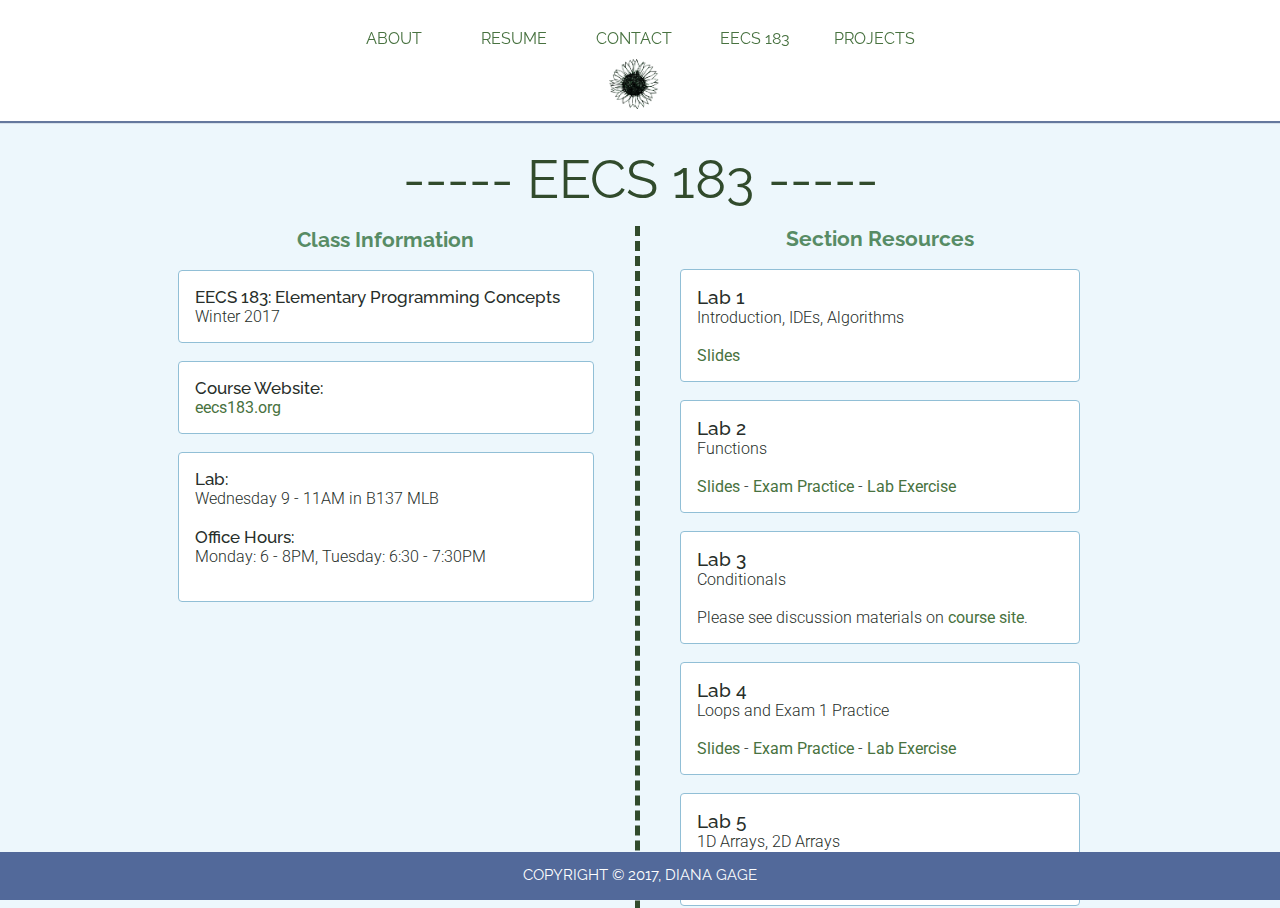
<file: eecs183/index.html>
<!DOCTYPE html>

<html>
	<head>
		<link href='http://fonts.googleapis.com/css?family=Lobster+Two|Amaranth:400,400italic|Oleo+Script|Seaweed+Script|Crushed|Codystar|Elsie|Palanquin|Work+Sans|Merriweather:300,400,400italic|Arimo|Raleway:400,600,500|Merriweather+Sans:400,300|Roboto:400,300,100|Arimo' rel='stylesheet' type='text/css'>
		<link rel="stylesheet" type="text/css" href="style.css">
		<link rel="stylesheet" type="text/css" media="(max-device-width: 650px)" href="mobile.css" />
		

		
		
		<title>Diana Gage - EECS 183</title>
	</head>

	<div id="nav">
	        <center>
	        <div id="navwrap">
	        <ul>
			    <li><a href="/~drgage/#About" class="smoothScroll">ABOUT</a></li>
			    <li><a href="/~drgage/#Resume" class="smoothScroll">RESUME</a></li>
			    <li><a href="/~drgage/#Contact" class="smoothScroll">CONTACT</a></li>
			    <li><a href="/~drgage/eecs183/">EECS 183</a></li>
			    <li><a href="/~drgage/projects/">PROJECTS</a></li>

	           
	        </ul><br>

	        <a href="/~drgage/" class="scrollToTop"><img id="sunflower" src="sunflower.png" style="width:50px;height:50px;" alt="Sunflower"></a></center>

	 		</div>
	        </center>    
	    </div>

	<body><center>
	<div id="text_area">
	    <br><br><br><br><br><br>

	    <center>
	    	<div id="top"></div>
	    	<strong id="title">----- EECS 183 -----</strong>
	  <br>
	        <div class="content">
	        <div id="wrapper1"><div id="sidetwo">
	        	<center><strong id="even_bigger">Section Resources</strong></center><br>
	        	<div class="box">
	        		<strong id="heading2">Lab 1</strong><br>
	        		Introduction, IDEs, Algorithms<br><br>
	        		<a href="/~drgage/eecs183/1/Week_1.pdf">Slides</a> 
	        	</div><br>

				<div class="box">
	        		<strong id="heading2">Lab 2</strong><br>
	        		Functions<br><br>
	        		<a href="/~drgage/eecs183/3/Week_3.pdf">Slides</a> - <a href="/~drgage/eecs183/3/lab2.pdf">Exam Practice</a> - <a href="/~drgage/eecs183/3/lab2.cpp.zip">Lab Exercise</a>
	        	</div><br>	 

	        	<div class="box">
	        		<strong id="heading2">Lab 3</strong><br>
	        		Conditionals<br><br>
	        		Please see discussion materials on <a href="https://eecs183.org/resources/sections/">course site</a>.
	        	</div><br>	 

	        	<div class="box">
	        		<strong id="heading2">Lab 4</strong><br>
	        		Loops and Exam 1 Practice<br><br>
	        		<a href="/~drgage/eecs183/5/Lab_4.pdf">Slides</a> - <a href="/~drgage/eecs183/5/lab4.pdf">Exam Practice</a> - <a href="/~drgage/eecs183/5/lab4.cpp.zip">Lab Exercise</a>
	        	</div><br>	

	        	<div class="box">
	        		<strong id="heading2">Lab 5</strong><br>
	        		1D Arrays, 2D Arrays<br><br>
	        		Please see discussion materials on <a href="https://eecs183.org/resources/sections/">course site</a>.
	        	</div><br>	  

	        	<div class="box">
	        		<strong id="heading2">Lab 6</strong><br>
	        		Classes, File I/O<br><br>
	        		<a href="/~drgage/eecs183/6/Lab_6.pdf">Slides</a> - <a href="/~drgage/eecs183/6/lab6.pdf">Exam Practice</a> - <a href="/~drgage/eecs183/6/lab6.zip">Lab Exercise</a>
	        	</div><br>	  

	        	<div class="box">
	        		<strong id="heading2">Lab 7</strong><br>
	        		More Classes Practice<br><br>
	        		<a href="/~drgage/eecs183/7/Lab_7.pdf">Slides</a> - <a href="/~drgage/eecs183/7/lab7.pdf">Exam Practice</a> - <a href="/~drgage/eecs183/7/lab7.zip">Lab Exercise</a> - <a href="/~drgage/eecs183/7/Basketball_Team.zip">Our Class (BasketballTeam)</a> 
	        	</div><br>	 

	        	<div class="box">
	        		<strong id="heading2">Lab 8</strong><br>
	        		Github and Final Projects<br><br>
	        		<a href="/~drgage/eecs183/8/Lab_8.pdf">Slides</a> 
	        	</div><br>	

	        	<div class="box">
	        		<strong id="heading2">Lab 9</strong><br>
	        		Introduction to Python<br><br>
	        		<a href="/~drgage/eecs183/9/Lab_9.pdf">Slides</a> - <a href="/~drgage/eecs183/9/lab9.zip">Lab Exercise</a>
	        	</div><br>   
				<div class="box">
	        		<strong id="heading2">Lab 10</strong><br>
	        		Girls in Tech<br><br>
	        		<a href="/~drgage/eecs183/10/GirlsinTech.pdf">Slides</a> 
	        	</div><br>       	

	        </div>

	        <div id="sideone">
	        	<center><strong id="even_bigger">Class Information</strong></center><br>
	        	<div class="box">
		        	<strong id="heading">EECS 183: Elementary Programming Concepts</strong><br>
		        	Winter 2017<br>
	        	</div>

	        	<br>

	        	<div class="box">
		        	<strong id="heading">Course Website:</strong><br>
		        	<a href="https://eecs183.org/">eecs183.org</a><br>
		        </div>

	        	<br>
	        	
	        	<div class="box">
		        	<strong id="heading">Lab:</strong><br>
		        	Wednesday 9 - 11AM in B137 MLB<br><br>
		        	<strong id="heading">Office Hours:</strong><br>
		        	Monday: 6 - 8PM, Tuesday: 6:30 - 7:30PM<br><br>
	        	</div>
	        </div></div></center>
	        

	        
	        <br><br>

	        
	<div id="grass"><img src="grassy.png" style="height:100px;" alt="grass"></div>

	</div></div></center>



	<div id="footer">
		<center>COPYRIGHT © 2017, DIANA GAGE</center>
	</div>

	</body>
</html>
</file>
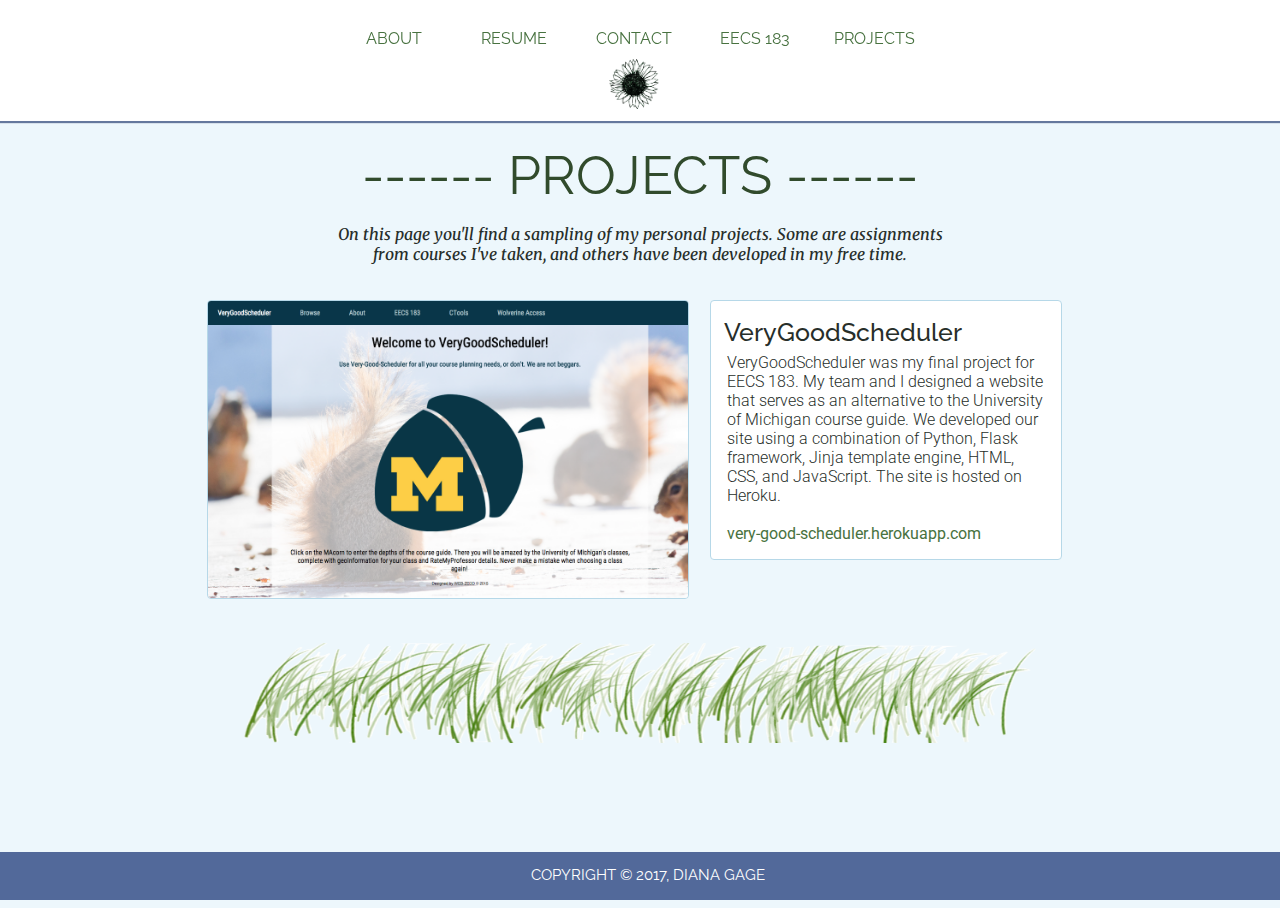
<file: projects/index.html>
<!DOCTYPE html>

<html>
	<head>
		<meta name="viewport" content="width=device-width, initial-scale=1, maximum-scale=1">
		<link href='http://fonts.googleapis.com/css?family=Lobster+Two|Amaranth:400,400italic|Oleo+Script|Seaweed+Script|Crushed|Codystar|Elsie|Palanquin|Work+Sans|Merriweather:300,400,400italic|Arimo|Raleway:400,600,500|Merriweather+Sans:400,300|Roboto:400,300,100|Arimo' rel='stylesheet' type='text/css'>
		<link rel="stylesheet" type="text/css" media="screen and (min-width: 800px)" href="style.css">
		<link rel="stylesheet" type="text/css" media="screen and (min-width: 1900px)" href="larger_desktop.css" />
		<link rel="stylesheet" type="text/css" media="(max-device-width: 650px)" href="mobile.css" />

		<title>Diana Gage - Projects</title>
	</head>


	
	<div id="nav" class="zoom">
	        <center>
	        <div id="navwrap">
	        <ul>
			    <li><a href="/~drgage/#About" class="smoothScroll">ABOUT</a></li>
			    <li><a href="/~drgage/#Resume" class="smoothScroll">RESUME</a></li>
			    <li><a href="/~drgage/#Contact" class="smoothScroll">CONTACT</a></li>
			    <li><a href="/~drgage/eecs183/">EECS 183</a></li>
			    <li><a href="/~drgage/projects/">PROJECTS</a></li>

	           
	        </ul><br>

	        <center><a href="/~drgage/" class="scrollToTop"><img id="sunflower" src="sunflower.png" style="width:50px;height:50px;" alt="Sunflower"></a></center>

	 		</div>
	        </center>    
	</div></div>

	
	<body>	

		<div id="text_area" class="zoom">
		<br><br><br><br><br><br>
			<div id="top"></div>
			<div class= "title">------ PROJECTS ------</div><br>

			<i id="about_me" class="zoom">On this page you'll find a sampling of my personal projects. Some are assignments <br> from courses I've taken, and others have been developed in my free time.</i>
		<br><br><br>
			
			<a href="https://very-good-scheduler.herokuapp.com/"><img src="Home_Page.png" id="image" style="width:480px;"></a>
			
			<div id="sidetwo" class="zoom">
				<div class="box">
	        		<strong id="heading">VeryGoodScheduler</strong><br>
	        			<div id="break"></div>
	        			VeryGoodScheduler was my final project for EECS 183. My team and I designed a website that serves as an alternative to the University of Michigan course guide. We developed our site using a combination of Python, Flask framework, Jinja template engine, HTML, CSS, and JavaScript. The site is hosted on Heroku.<br><br>
	        			
	        			
	        			<a href="https://very-good-scheduler.herokuapp.com/">very-good-scheduler.herokuapp.com</a>
	        	</div>
	        </div><br>

	    <center><img src="grassy.png" style="height:100px;" alt="grass" id="grass"></center>

		</div>
<br><br><br><br><br><br><br>
		

	<div id="footer">
		<center>COPYRIGHT © 2017, DIANA GAGE</center>
	</div>

	</body>
</html>
</file>
<file: eecs183/style.css>
body {
	overflow-x: hidden;
	overflow-y: hidden; 
	background-color: #EDF7FC;
}

.content {
	max-width: 75em;
	z-index: 100;
}

#text_area {
	width: 100%;
	height: 100%;
	z-index: -400;
	left: 0;
	right: 0;
	position: absolute;
	text-align: center;
	overflow-x: hidden;
	overflow-y: auto;
	clear: both;
}

#nav {
	background-color: white;
	position: fixed;
	top: 0;
	left: 0;
	z-index: 100;
	border-top: 0;
	width: 100%;
	box-shadow: 1px 1px 1px 1px #65789D;
	text-align: center;
	overflow-x: hidden;
}

#navwrap {
	height: 5.75em;
	position: static;
	margin-bottom: 0;
}

#nav ul {
	float: none;
	text-align: center;
	margin-top: 1.8em;
	vertical-align: top;
	position: static;
	margin-left: -3.2em;
}

#nav li {
	display: inline-block;
	width: 9%;
	list-style-type: none;
	text-align: center;
	position: static;
	float: none;
}

#nav li a {
	text-decoration: none;
	color: #487240;
	font-family: 'Raleway', sans-serif;
}

#nav li a:hover {
	text-decoration: none;
	color: #6F9E65;
}

#nav li a:visited {
	text-decoration: none;
}

#nav #sunflower {
	margin-top: -1.4em;
	margin-left: -.75em;
	float: center;
	text-align: center;
}

#sideone {
	margin-left: 6em;
	overflow-x: hidden;
	width: 26em;
	text-align: left;
	color: #272E2A;
	display: inline-block;
	margin-top: 1.05em;
	margin-bottom: 3em;
}

.box {
	border: 1.5px solid #91BFD6;
	border-radius: 4px;
	padding: 1em;
	font-family: 'Roboto', sans-serif;
	font-size: 12pt;
	background-color: white;
	text-align: left;
	color: #272E2A;
	font-weight: 300;
}

.box a {
	text-decoration: none;
	color: #487240;
	font-weight: 400;
}

.box a:hover {
	color: #6F9E65;
}

#sidetwo {
	margin-right: 10em;
	width: 25em;
	padding-left: 2.5em;
	float: right;
	overflow-x: hidden;
	border-left: 5px dashed #314B2C;
	text-align: center;
	padding-bottom: 2em;
	margin-top: 1em;
}

#footer {
	bottom: 0;
	margin: auto;
	margin-top: 2.6em;
	margin-bottom: 0em;
	margin-left: -1.55em;
	position: absolute;
	padding: 1em;
	width: 100%;
	background-color: #52699A;
	height: 1.3em;
	text-align: center;
	font-family: 'Raleway', sans-serif;
	color: white;
	font-size: 11pt;
}

#heading {
	font-size: 13pt;
	font-weight: 500;
	font-family: 'Raleway', sans-serif;
}

#heading2 {
	font-size: 14pt;
	font-weight: 500;
	font-family: 'Raleway', sans-serif;
}

#even_bigger {
	font-size: 16pt;
	color: #578C65;
	font-family: 'Raleway', sans-serif;
}

#title {
	font-family: 'Raleway', sans-serif;
	font-size: 40pt;
	font-weight: 400;
	color: #314B2C;
}

#top {
	height: 2em;
}

#grass {
	margin-bottom: 4em;
	position: static;
	z-index: -100;
}
</file>
<file: eecs183/mobile.css>
body {
	overflow-x: hidden;
	background-color: #EDF7FC;
}

#text_area {
	width: 100%;
	z-index: -400;
	left: 0;
	right: 0;
	position: absolute;
	text-align: center;
	overflow-x: hidden;
	overflow-y: auto;
	clear: both;
}

#nav {
	background-color: white;
	position: fixed;
	top: 0;
	left: 0;
	z-index: 100;
	border-top: 0;
	width: 100%;
	box-shadow: 1px 1px 1px 1px #65789D;
	text-align: center;
	overflow-x: hidden;
}

#navwrap {
	height: 5.75em;
	position: static;
	margin-bottom: 0;
}

#nav ul {
	float: none;
	text-align: center;
	margin-top: 1.8em;
	vertical-align: top;
	position: static;
	margin-left: -3.2em;
}

#nav li {
	display: inline-block;
	width: 9%;
	list-style-type: none;
	text-align: center;
	position: static;
	float: none;
}

#nav li a {
	text-decoration: none;
	color: #487240;
	font-family: 'Raleway', sans-serif;
}

#nav li a:hover {
	text-decoration: none;
	color: #6F9E65;
}

#nav li a:visited {
	text-decoration: none;
}

#nav #sunflower {
	margin-top: -1.4em;
	margin-left: -.75em;
	float: center;
	text-align: center;
}

#sideone {
	overflow-x: hidden;
	width: 25em;
	margin-left: 2.5em;
	text-align: left;
}

#box {
	border: 1.5px solid #52699A;
	border-radius: 8px;
	padding: 1em;
	font-family: 'Merriweather Sans', sans-serif;
	font-size: 12pt;
	background-color: white;
	text-align: left;
	color: #272E2A;
	font-weight: 300;
}

#box a {
	text-decoration: none;
	color: #487240;
}

#box a:hover {
	color: #6F9E65;
}

#sidetwo {
	display: inline-block;
	width: 25em;
	padding-left: 2.5em;
	margin-left: -0.5em;
	position: absolute;
	float: right;
	overflow-x: hidden;
	border-left: 5px dashed #314B2C;
	text-align: center;
}

#footer {
	bottom: 0;
	margin-top: 1em;
	margin-left: -1em;
	position: absolute;
	padding: 1em;
	width: 100%;
	background-color: #52699A;
	height: 1.3em;
	text-align: center;
	font-family: 'Raleway', sans-serif;
	color: white;
	font-size: 11pt;
}

#heading {
	font-size: 13pt;
	font-weight: 500;
}

#heading2 {
	font-size: 14pt;
	font-weight: 500;
}
</file>
<file: projects/style.css>
body {
	overflow-x: hidden;
	overflow-y: hidden; 
	background-color: #EDF7FC;
}

#nav {
	background-color: white;
	position: fixed;
	top: 0;
	left: 0;
	z-index: 100;
	border-top: 0;
	width: 100%;
	box-shadow: 1px 1px 1px 1px #65789D;
	text-align: center;
	overflow-x: hidden;
}

#navwrap {
	height: 5.75em;
	position: static;
	margin-bottom: 0;
}

#nav ul {
	float: none;
	text-align: center;
	margin-top: 1.8em;
	vertical-align: top;
	position: static;
	margin-left: -3.2em;
}

#nav li {
	display: inline-block;
	width: 9%;
	list-style-type: none;
	text-align: center;
	position: static;
	float: none;
}

#nav li a {
	text-decoration: none;
	color: #487240;
	font-family: 'Raleway', sans-serif;
}

#nav li a:hover {
	text-decoration: none;
	color: #6F9E65;
}

#nav li a:visited {
	text-decoration: none;
}

#nav #sunflower {
	margin-top: -1.4em;
	margin-left: -.75em;
	float: center;
	text-align: center;
}

#text_area {
	width: 100%;
	height: 100%;
	z-index: -400;
	left: 0;
	right: 0;
	position: absolute;
	text-align: center;
	overflow-x: hidden;
	overflow-y: auto;
	clear: both;
}

.title {
	font-family: 'Raleway', sans-serif;
	font-size: 40pt;
	font-weight: 400;
	color: #314B2C;
}

#footer {
	bottom: 0;
	margin-top: 3em;
	margin-left: -1em;
	position: absolute;
	padding: 1em;
	width: 100%;
	background-color: #52699A;
	height: 1.3em;
	text-align: center;
	font-family: 'Raleway', sans-serif;
	color: white;
	font-size: 11pt;
	vertical-align: center;
}

#image {
	display: inline-block;
	margin-right: 2.5em;
	border-radius: 4px;
	margin-left: -21.5em;
	border: 1.5px solid #B6D8E8;
	margin-bottom: 2.5em;
}

.box {
	border: 1.5px solid #B6D8E8;
	border-radius: 4px;
	padding: 1em;
	font-family: 'Roboto', sans-serif;
	font-size: 12pt;
	background-color: white;
	text-align: left;
	color: #272E2A;
	font-weight: 300;
}

#sidetwo {
	display: inline-block;
	margin-left: -1.2em;
	position: absolute;
	float: right;
	overflow-x: hidden;
	text-align: center;
	width: 22em;
}

.box a {
	text-decoration: none;
	color: #487240;
	font-weight: 400;
}

.box a:hover {
	color: #6F9E65;
}

#top {
	height: 1.75em;
}

#about_me {
	font-family: 'Merriweather', serif;
	font-size: 12pt;
	width: 12em;
	color: #272E2A;
	text-align: center;
	font-weight: 500;
}

#heading {
	font-size: 19pt;
	font-weight: 500;
	font-family: 'Raleway', sans-serif;
	margin-left: -.1em;
}

#grass {
	padding-bottom: 3.15em;
}

#break {
	height: .4em;
}
</file>
<file: projects/larger_desktop.css>
body {
	overflow-x: hidden;
	overflow-y: hidden; 
	background-color: #EDF7FC;
}

#nav {
	background-color: white;
	position: fixed;
	top: 0;
	left: 0;
	z-index: 100;
	border-top: 0;
	width: 100%;
	box-shadow: 1px 1px 1px 1px #65789D;
	text-align: center;
	overflow-x: hidden;
}

#navwrap {
	height: 5.75em;
	position: static;
	margin-bottom: 0;
}

#nav ul {
	float: none;
	text-align: center;
	margin-top: 1.8em;
	vertical-align: top;
	position: static;
	margin-left: -3.2em;
}

#nav li {
	display: inline-block;
	width: 9%;
	list-style-type: none;
	text-align: center;
	position: static;
	float: none;
}

#nav li a {
	text-decoration: none;
	color: #487240;
	font-family: 'Raleway', sans-serif;
}

#nav li a:hover {
	text-decoration: none;
	color: #6F9E65;
}

#nav li a:visited {
	text-decoration: none;
}

#nav #sunflower {
	margin-top: -1.4em;
	margin-left: -.75em;
	float: center;
	text-align: center;
}

#text_area {
	width: 100%;
	height: 100%;
	z-index: -400;
	left: 0;
	right: 0;
	position: absolute;
	text-align: center;
	overflow-x: hidden;
	overflow-y: auto;
	clear: both;
}

.title {
	font-family: 'Raleway', sans-serif;
	font-size: 40pt;
	font-weight: 400;
	color: #314B2C;
}

#footer {
	bottom: 0;
	margin: auto;
	margin-top: 3em;
	margin-left: -1.55em;
	position: absolute;
	padding: 1em;
	width: 100%;
	background-color: #52699A;
	height: 1.3em;
	text-align: center;
	font-family: 'Raleway', sans-serif;
	color: white;
	font-size: 11pt;
	vertical-align: center;
}

#image {
	border-radius: 4px;
	border: 1.5px solid #B6D8E8;
}

.box {
	border: 1.5px solid #B6D8E8;
	border-radius: 4px;
	padding: 1em;
	font-family: 'Roboto', sans-serif;
	font-size: 12pt;
	background-color: white;
	text-align: left;
	color: #272E2A;
	font-weight: 300;
}

#sideone {
	display: inline-block;
	margin-bottom: 2.5em;
	margin-left: -23em;
}

#sidetwo {
	display: inline-block;
	position: absolute;
	margin-left: -1.2em;
	float: right;
	overflow-x: hidden;
	text-align: center;
	width: 22em;
}

.box a {
	text-decoration: none;
	color: #487240;
	font-weight: 400;
}

.box a:hover {
	color: #6F9E65;
}

#top {
	height: 1.75em;
}

#about_me {
	font-family: 'Merriweather', serif;
	font-size: 12pt;
	width: 12em;
	color: #272E2A;
	text-align: center;
	font-weight: 500;
}

#heading {
	font-size: 19pt;
	font-weight: 500;
	font-family: 'Raleway', sans-serif;
	margin-left: -.1em;
}

#grass {
	padding-bottom: 3em;
}

#break {
	height: .4em;
}

#filler {
	height: .5em;
}
</file>
<file: projects/mobile.css>
body {
	overflow-x: hidden;
	overflow-y: hidden; 
	background-color: #EDF7FC;
}

.zoom {
	-moz-transform: scale(0.4, 0.4); /* Moz-browsers */
    zoom: 0.4; /* Other non-webkit browsers */
    zoom: 40%; /* Webkit browsers */
}

#nav {
	background-color: white;
	position: fixed;
	top: 0;
	left: 0;
	z-index: 100;
	border-top: 0;
	width: 100%;
	box-shadow: 1px 1px 1px 1px #65789D;
	text-align: center;
	overflow-x: hidden;
}

#navwrap {
	height: 5.75em;
	position: static;
	margin-bottom: 0;
}

#nav ul {
	float: none;
	text-align: center;
	margin-top: 1.8em;
	vertical-align: top;
	position: static;
	margin-left: -3.2em;
}

#nav li {
	display: inline-block;
	width: 15%;
	list-style-type: none;
	text-align: center;
	position: static;
	float: none;
}

#nav li a {
	text-decoration: none;
	color: #487240;
	font-family: 'Raleway', sans-serif;
}

#nav li a:hover {
	text-decoration: none;
	color: #6F9E65;
}

#nav li a:visited {
	text-decoration: none;
}

#nav #sunflower {
	margin-top: -1.4em;
	margin-left: -.75em;
	float: center;
	text-align: center;
}

#text_area {
	width: 100%;
	height: 100%;
	z-index: -400;
	left: 0;
	right: 0;
	position: absolute;
	text-align: center;
	overflow-x: hidden;
	overflow-y: auto;
	clear: both;
}

.title {
	font-family: 'Raleway', sans-serif;
	font-size: 40pt;
	font-weight: 400;
	color: #314B2C;
}

#footer {
	bottom: 0;
	margin: auto;
	margin-top: 3em;
	margin-left: -1.55em;
	position: fixed;
	padding: 1em;
	width: 100%;
	background-color: #52699A;
	height: 1.3em;
	text-align: center;
	font-family: 'Raleway', sans-serif;
	color: white;
	font-size: 11pt;
	vertical-align: center;
}

#image {
	display: inline-block;
	margin-right: 2.5em;
	border-radius: 4px;
	margin-left: -21.5em;
	border: 1.5px solid #B6D8E8;
	margin-bottom: 10em;
	margin-top: 3em;
}

.box {
	border: 1.5px solid #B6D8E8;
	border-radius: 4px;
	padding: 1em;
	font-family: 'Roboto', sans-serif;
	font-size: 12pt;
	background-color: white;
	text-align: left;
	color: #272E2A;
	font-weight: 300;
}

#sidetwo {
	display: inline-block;
	margin-left: -1.2em;
	position: absolute;
	float: right;
	overflow-x: hidden;
	text-align: center;
	width: 22em;
	padding-top: 3em;
}

.box a {
	text-decoration: none;
	color: #487240;
	font-weight: 400;
}

.box a:hover {
	color: #6F9E65;
}

#top {
	height: 1.75em;
}

#about_me {
	font-family: 'Merriweather', serif;
	font-size: 8pt;
	width: 8em;
	color: #272E2A;
	text-align: center;
	font-weight: 500;
}

#heading {
	font-size: 19pt;
	font-weight: 500;
	font-family: 'Raleway', sans-serif;
	margin-left: -.1em;
}

#grass {
	padding-bottom: 6em;
}

#break {
	height: .4em;
}

#filler {
	height: .5em;
}
</file>
